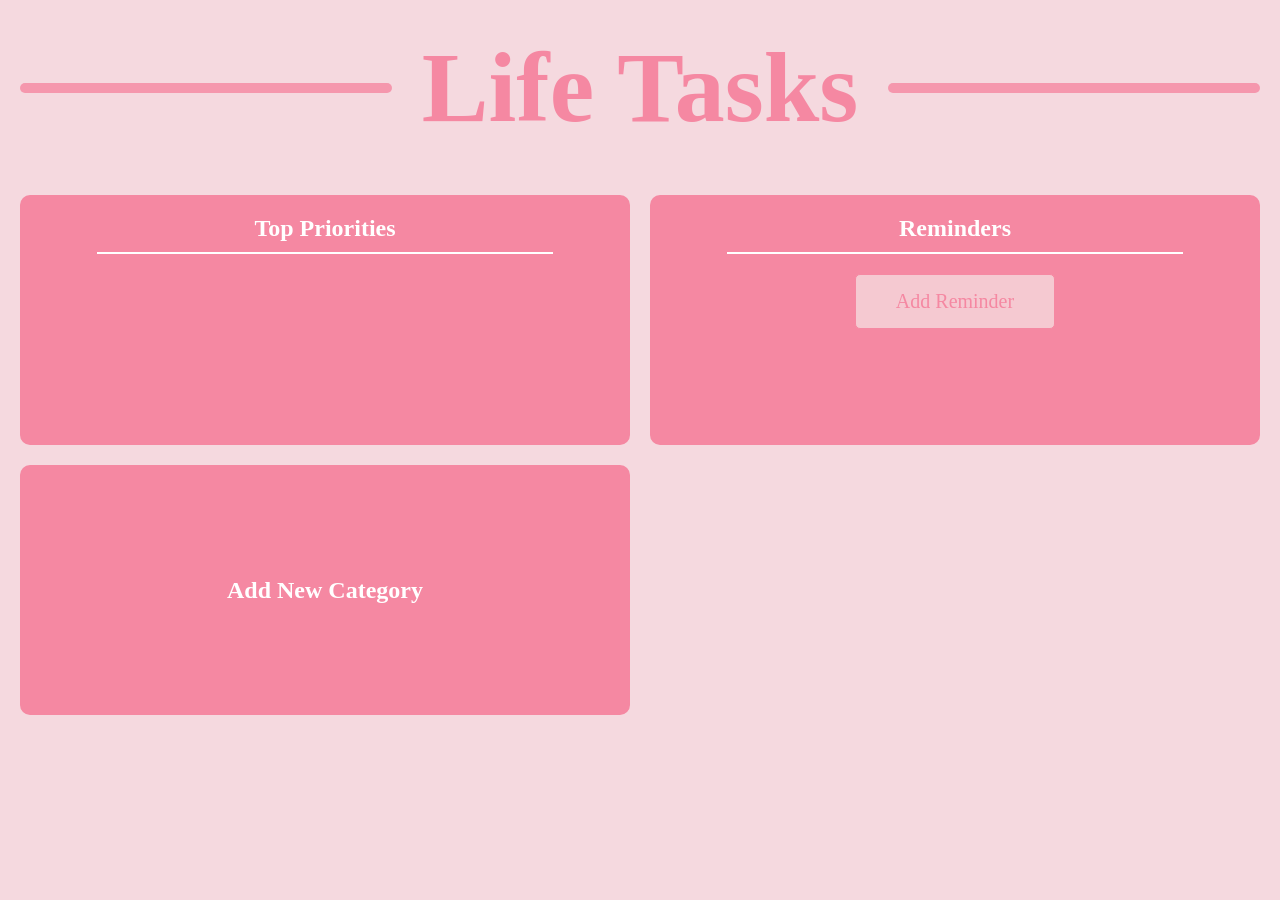
<file: index.html>
<!DOCTYPE html>
<html>
    <head>
        <meta charset="UTF-8">
        <meta name="viewport" content="width=device-width, initial-scale=1.0">
        <link rel="stylesheet" href="style.css">
        <script src="script.js" defer></script>
        <title>To-Do List App</title>
    </head>
    <body>
        <header>
            <span class="line"></span>
            <span class="banner"><h1>Life Tasks</h1></span>
            <span class="line"></span>
        </header>
        <main class="grid-container">
            <div class="priorities">
                <h2>Top Priorities</h2>
                <hr>
                <div class="priorities-container"></div>
            </div>

            <div class="reminders">
                <h2>Reminders</h2>
                <hr>
                <div class="reminder-container">
                    <div onclick="addReminder(event)" class="add-reminder">
                        <input type="button" value="Add Reminder">
                    </div>
                </div>
            </div>
            
            <div onclick="addCategory(event)" class="add-category">
                <h2>Add New Category</h2>
            </div>
        </main>
    </body>
</html>
</file>
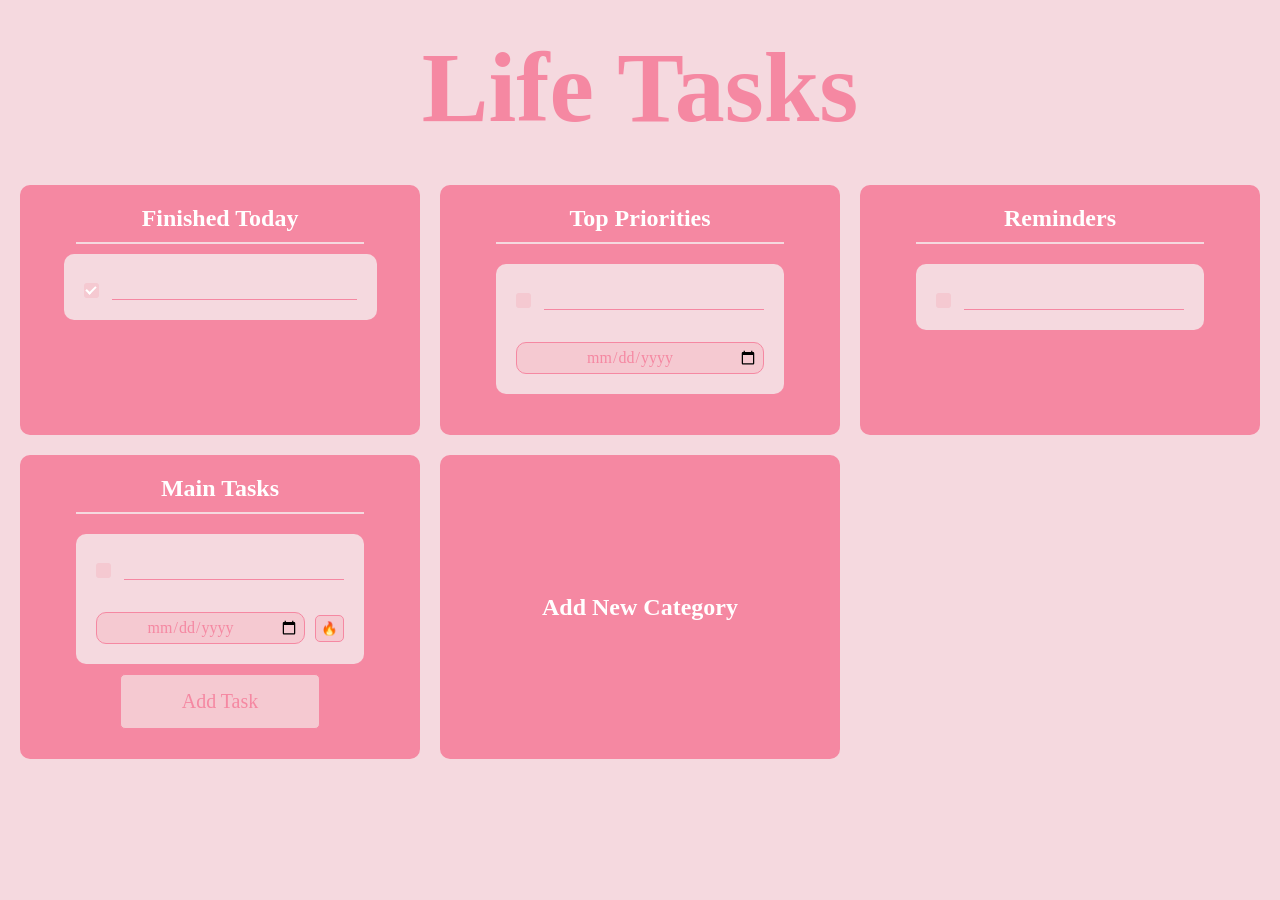
<file: New/index.html>
<!DOCTYPE html>
<html>
    <head>
        <meta charset="UTF-8">
        <meta name="viewport" content="width=device-width, initial-scale=1.0">
        <link rel="stylesheet" href="style.css">
        <title>To-Do List App</title>
    </head>
    <body>
        <header>
            <h1>Life Tasks</h1>
        </header>
        <main class="grid-container">
            <div class="finished">
                <h2>Finished Today</h2>
                <hr>
                <div class="finished-container">
                    <div class="task-item">
                        <div class="task-item-content">
                            <label class="custom-checkbox">
                                <input type="checkbox" class="task-item-completed" checked="checked">
                                <span class="checkmark"></span>
                            </label>
                            <input type="text">
                        </div>
                    </div>
                </div>
            </div>
            <div class="priorities">
                <h2>Top Priorities</h2>
                <hr>
                <div class="priorities-container">
                    <div class="task-item">
                        <div class="task-item-content">
                            <label class="custom-checkbox">
                                <input type="checkbox" class="task-item-completed">
                                <span class="checkmark"></span>
                            </label>
                            <input type="text">
                        </div>
                        <div class="task-item-metadata">
                            <input type="date" class="task-date">
                        </div>
                    </div>
                </div>
            </div>
            <div class="reminders">
                <h2>Reminders</h2>
                <hr>
                <div class="reminder-container">
                    <div class="task-item">
                        <div class="task-item-content">
                            <label class="custom-checkbox">
                                <input type="checkbox" class="task-item-completed">
                                <span class="checkmark"></span>
                            </label>
                            <input type="text">
                        </div>
                    </div>
                </div>
            </div>
            <div class="category-tasks">
                <h2>Main Tasks</h2>
                <hr>
                <div class="tasks-container">
                    <div class="task-item">
                        <div class="task-item-content">
                            <label class="custom-checkbox">
                                <input type="checkbox" class="task-item-completed">
                                <span class="checkmark"></span>
                            </label>
                            <input type="text">
                        </div>
                        <div class="task-item-metadata">
                            <input type="date" class="task-date">
                            <input type="button" class="priority-button" value="🔥">
                        </div>
                    </div>
                    <div class="add-task">
                        <input type="button" value="Add Task">
                    </div>
                </div>
            </div>
            <div class="add-category">
                <h2>Add New Category</h2>
            </div>
        </main>
    </body>
</html>
</file>
<file: style.css>
/* ==========================================================================
   1. VARIABLES & RESET
   ========================================================================== */
@import url('https://fonts.cdnfonts.com/css/vividly');

:root {
    --primary-color: #F5D9DF;
    --secondary-color: #F588A2;
    --ternary-color: #F5C9D1;
    --text-color: white;
    --font-main: 'Vividly', serif;
}

* {
    margin: 0;
    padding: 0;
    box-sizing: border-box;
}

body {
    font-family: var(--font-main);
    background-color: var(--primary-color);
    color: var(--text-color);
    font-size: medium;
}

/* ==========================================================================
   2. GLOBAL / REUSABLE ELEMENTS
   ========================================================================== */
hr {
    width: 80%;
    border: none;
    border-top: 2px solid white;
    margin: 10px;
    align-items: center;
}

/* Generic Form Inputs */

input[type="text"]:focus,
input[type="date"]:focus,
textarea:focus {
    outline: none;
}

input[type="checkbox"]:hover, 
input[type="button"]:hover, 
input[type="date"]:hover {
    opacity: 0.7;
}
/* ==========================================================================
   3. LAYOUT & CONTAINERS
   ========================================================================== */
header {
    margin: 10px;
    padding: 10px;
    display: flex;
    align-items: center;
}

.banner {
    color: var(--secondary-color);
    font-size: 50px;
    text-align: center;
    margin-top: 10px;
    white-space: nowrap;
    margin: 10px 30px;
}

.line {
    flex: 1;
    height: 10px;
    background-color: var(--secondary-color);
    border-radius: 10px;
    opacity: 0.8;
}

main {
    display: grid;
    grid-template-columns: 1fr;
    gap: 20px; 
    padding: 20px;
}

.grid-container {
    display: grid;
    grid-template-columns: 1fr;
    gap: 20px; 
    padding: 20px;
    width: 100%;
}

/* ==========================================================================
   4. COMPONENTS (Cards & Task Items)
   ========================================================================== */

/* Cards (Main Divs) */
main > div {
    position: relative;
    background-color: var(--secondary-color);
    border-radius: 10px;
    padding: 20px;
    display: flex;
    flex-direction: column;
    align-items: center;
    justify-content: start;
    min-height: 250px; 
    transition: transform 0.2s ease;
}

main > div:hover {
    transform: scale(1.02);
}

/* Task Lists Containers */
.tasks-container, 
.priorities-container, 
.reminder-container, 
.finished-container {
    width: 80%;
    display: flex;
    flex-direction: column;
    align-items: center;
    gap: 10px;
    padding: 10px 0;
    box-sizing: border-box;
    max-height: 400px;
    overflow-y: auto;
}

/* Category Title */
.category-header {
    display: flex;
    flex-direction: row;
    align-items: center;
    justify-content: center;
    gap: 8px;
    width: 80%;
}

textarea.category-title {
    appearance: none;
    resize: none;
    overflow: hidden;
    background-color: transparent;
    color: white;
    border: none;
    font-family: var(--font-main);
    font-size: 24px;
    font-weight: bold;
    line-height: 1.3;
    text-align: center;
    white-space: pre-wrap;
    word-wrap: break-word;
    width: 100%;
    padding: 5px;
    border-radius: 5px;
}

textarea.category-title:focus {
    border: 1px solid white;
}

/* Individual Task Items */
.task-item {
    display: flex;
    flex-direction: row;
    flex-wrap: wrap;
    justify-content: space-between;
    align-items: center; 
    width: 100%;
    gap: 12px;
    border-radius: 10px;
    padding: 10px;
    color: var(--secondary-color);
    background-color: var(--primary-color);
    box-sizing: border-box;
}

.task-item-content {
    display: flex;
    flex-direction: row;
    align-items: center;
    justify-content: baseline;
    gap: 8px;
    flex: 1 1 150px;
    padding: 10px;
}

textarea.task-input {
    appearance: none;
    resize: none;
    overflow: hidden;
    border: none;
    border-bottom: 1px solid var(--secondary-color);
    background-color: var(--primary-color);
    padding-bottom: 2px;
    padding-left: 5px;
    line-height: 1.3;
    white-space: pre-wrap;
    word-wrap: break-word;
    width: 100%;
    font-family: var(--font-main);
    font-size: 20px;
    color: var(--secondary-color);
}

.task-item-metadata {
    display: flex;
    flex-direction: row;
    align-items: center;
    justify-content: flex-end;
    gap: 10px;
    padding: 10px;
    flex: 1 1 150px;
    min-width: 140px;
}

.task-date {
    background-color: var(--ternary-color);
    border: 1px solid var(--secondary-color);
    border-radius: 10px;
    color: var(--secondary-color);
    font-family: var(--font-main);
    font-size: 16px;
    padding: 5px;
    text-align: center;
    width: 100%;
}

/* Buttons */
.task-item-metadata input[type="button"],
.task-item-content input[type="button"],
.add-task input[type="button"],
.add-reminder input[type="button"],
.delete-category-button {
    appearance: none;
    background-color: var(--ternary-color);
    border: 1px solid var(--secondary-color);
    border-radius: 5px;
    padding: 5px;
}

.delete-category-button {
    position: absolute;
    top: 10px;
    right: 10px;
    opacity: 0;
}

main > div:hover .delete-category-button {
    opacity: 1;
}

.add-task input[type="button"], 
.add-reminder input[type="button"] {
    padding: 15px;
    width: 200px;
    font-family: var(--font-main);
    font-size: 20px;
    color: var(--secondary-color);
    text-align: center;
}

.add-category {
    justify-content: center;
    align-items: center;
}

.add-category:hover {
    opacity: 0.8;
    transform: scale(1.02);
}

/* ==========================================================================
   5. CUSTOM CHECKBOXES
   ========================================================================== */
.custom-checkbox {
    display: inline-block;  
    position: relative;
    padding-left: 20px;        
    cursor: pointer;
    font-size: 18px;
    user-select: none;
    height: 15px;             
}

.custom-checkbox input {
    position: absolute;
    opacity: 0;
    cursor: pointer;
    height: 0;
    width: 0;
}

.checkmark {
    position: absolute;
    bottom: 2px;              
    left: 0;
    height: 15px;
    width: 15px;
    background-color: var(--ternary-color); 
    border: 1px solid transparent; 
    border-radius: 3px;            
    transition: background 0.2s ease, border-color 0.2s ease;
    box-sizing: border-box;        
}

.custom-checkbox:hover input:not(:checked) ~ .checkmark {
    border-color: var(--secondary-color); 
}

.custom-checkbox input:checked ~ .checkmark {
    background-color: var(--ternary-color); 
}

.checkmark:after {
    content: "";
    position: absolute;
    display: none;
    left: 3.5px;
    top: 0.15px;
    width: 4px;
    height: 8px;
    border: solid white;        
    border-width: 0 2px 2px 0;  
    transform: rotate(45deg);
}

.custom-checkbox input:checked ~ .checkmark:after {
    display: block;
}

/* ==========================================================================
   6. MEDIA QUERIES (Responsive Design)
   ========================================================================== */
@media (min-width: 600px) {
    .grid-container {
        grid-template-columns: repeat(2, 1fr);
    }
}

@media (min-width: 900px) {
    .grid-container {
        grid-template-columns: repeat(2, 1fr);
    }
}
</file>
<file: New/style.css>
@import url('https://fonts.cdnfonts.com/css/vividly');

:root {
    --primary-color: #F5D9DF;
    --secondary-color: #F588A2;
    --ternary-color: #F5C9D1;
    --text-color: white;
    --font-main: 'Vividly', serif;
}

/*Body */

* {
    margin: 0;
    padding: 0;
    box-sizing: border-box;
}

body {
    font-family: var(--font-main);
    background-color: var(--primary-color);
    color: var(--text-color);
    font-size: medium;
}

/*Header */
header {
    margin: 10px;
    padding: 10px;
}

header h1 {
    color: var(--secondary-color);
    font-size: 100px;
    text-align: center;
    margin-top: 10px;
}

/*Main */
main {
    display: grid;
    grid-template-columns: 1fr;
    gap: 20px; 
    padding: 20px;
}
.grid-container {
    display: grid;
    grid-template-columns: 1fr;
    gap: 20px; 
    padding: 20px;
    width: 100%;
}

@media (min-width: 600px) {
  .grid-container {
    grid-template-columns: repeat(2, 1fr);
  }
}

@media (min-width: 900px) {
  .grid-container {
    grid-template-columns: repeat(3, 1fr);
  }
}

/* 4. CLEAN UP THE CARDS */
main > div {
    background-color: var(--secondary-color);
    border-radius: 10px;
    padding: 20px;
    display: flex;
    flex-direction: column;
    align-items: center;
    justify-content: start;
    min-height: 250px; 
}

main > div:hover {
    transform: scale(1.02);
}

/*Task Container */
.tasks-container, .priorities-container, .reminder-container {
    width: 80%;
    display: flex;
    flex-direction: column;
    align-items: center;
    gap: 10px;
    padding: 10px 0;
    box-sizing: border-box;
}

.task-item {
    display: flex;
    flex-direction: row;
    flex-wrap: wrap;
    justify-content: space-between;
    align-items: center; 
    width: 100%;
    gap: 12px;
    border-radius: 10px;
    padding: 10px;
    color: var(--secondary-color);
    background-color: var(--primary-color);
    box-sizing: border-box;
}

.task-item-content {
    display: flex;
    flex-direction: row;
    align-items: flex-end;
    justify-content: baseline;
    gap: 8px;
    flex: 1 1 150px;
    padding: 10px;
}

input[type="text"] {
    appearance: none;
    border: none;
    border-bottom: 1px solid var(--secondary-color);
    background-color: var(--primary-color);
    padding-bottom: 2px;
    padding-left: 5px;
    width: 100%;
    font-family: var(--font-main);
    font-size: 20px;
    color: var(--secondary-color);
}

input[type="text"]:focus{
    outline:none;
}

.task-item input[type="checkbox"]:hover, .task-item input[type="button"]:hover, .task-item-metadata input[type="date"]:hover{
    opacity: 0.7;
}

.task-item-metadata {
    display: flex;
    flex-direction: row;
    align-items: center;
    justify-content: flex-end;
    gap: 10px;
    padding: 10px;
    flex: 1 1 150px;
    min-width: 140px;
}

.task-date {
    background-color: var(--ternary-color);
    border: 1px solid var(--secondary-color);
    border-radius: 10px;
    color: var(--secondary-color);
    font-family: var(--font-main);
    font-size: 16px;
    padding: 5px;
    text-align: center;
    width: 100%;
}

.task-item-metadata input[type="button"], .add-task input[type="button"]{
    appearance: none;
    background-color: var(--ternary-color);
    border: 1px solid var(--secondary-color);
    border-radius: 5px;
    padding: 5px;
}

.add-task input[type="button"] {
    padding: 15px;
    width: 200px;
    font-family: var(--font-main);
    font-size: 20px;
    color: var(--secondary-color);
    text-align: center;
}

.task-item-metadata input[type="date"]:focus {
    outline: none;
}

/*Add Category Box */

.add-category {
    justify-content: center;
    align-items: center;
}

.add-category:hover {
    opacity: 0.8;
    transform: scale(1.02);
}

/* Container for the checkbox */
.custom-checkbox {
  display: inline-block;  
  position: relative;
  padding-left: 20px;        
  cursor: pointer;
  font-size: 18px;
  user-select: none;
  height: 15px;             
}

.custom-checkbox input {
  position: absolute;
  opacity: 0;
  cursor: pointer;
  height: 0;
  width: 0;
}

.checkmark {
  position: absolute;
  bottom: 2px;              
  left: 0;
  height: 15px;
  width: 15px;
  background-color: var(--ternary-color); 
  border: 1px solid transparent; /* Hidden default border prevents the layout from "jumping" on hover */
  border-radius: 3px;            /* Slightly reduced radius to look natural on a 15px box */
  transition: background 0.2s ease, border-color 0.2s ease;
  box-sizing: border-box;        /* Keeps the 15px size strict, even with borders */
}

.custom-checkbox:hover input:not(:checked) ~ .checkmark {
  border-color: var(--secondary-color); /* Just change the color, border width is already set above */
}

.custom-checkbox input:checked ~ .checkmark {
  background-color: var(--ternary-color); 
}

.checkmark:after {
  content: "";
  position: absolute;
  display: none;
  left: 3.5px;
  top: 0.15px;
  width: 4px;
  height: 8px;
  border: solid white;        
  border-width: 0 2px 2px 0;  
  transform: rotate(45deg);
}

.custom-checkbox input:checked ~ .checkmark:after {
  display: block;
}

hr {
    width: 80%;
    border: none;
    border-top: 2px solid var(--primary-color);
    margin: 10px;
}
</file>
